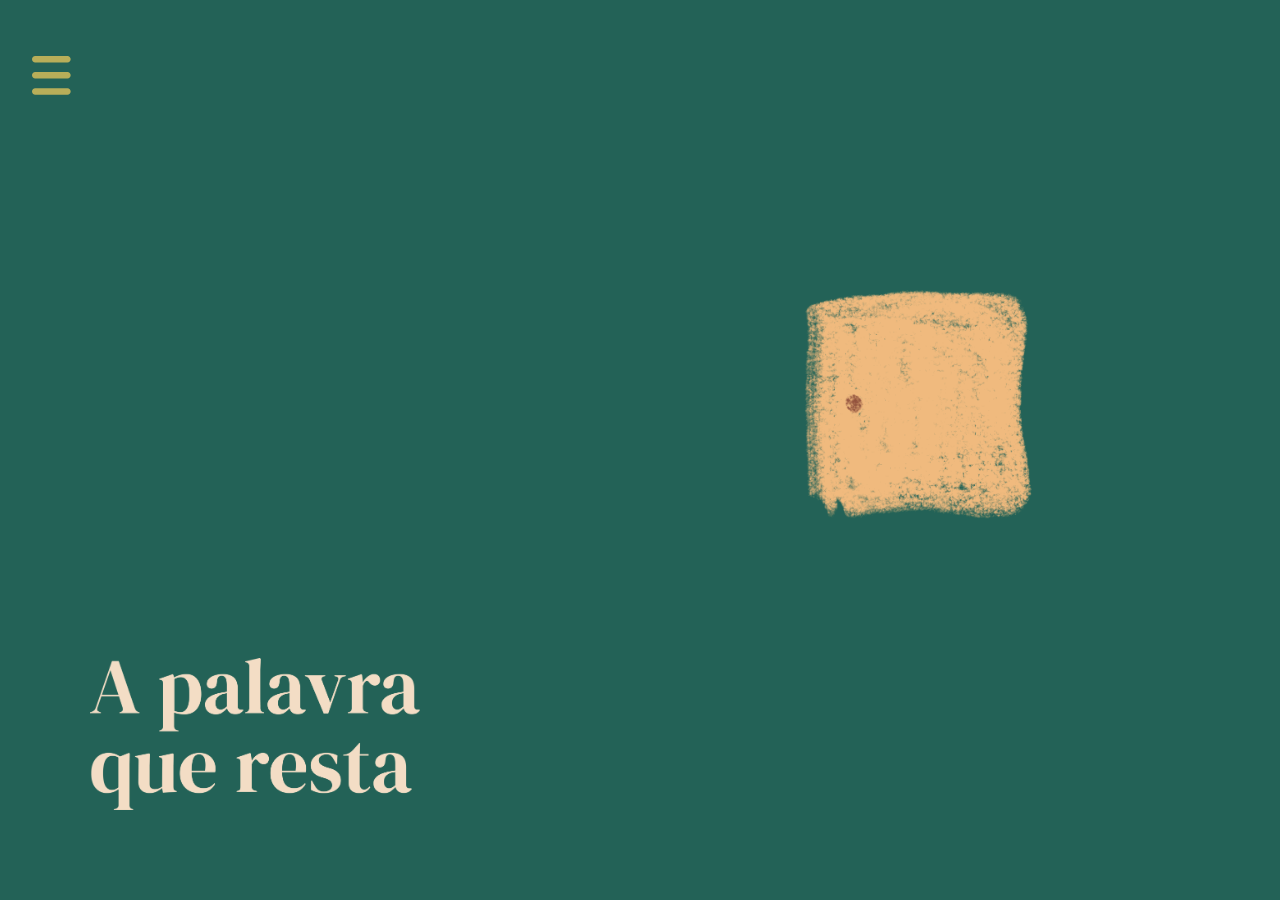
<file: site/web-data-viz/public/index.html>
<!DOCTYPE html>
<html lang="pt-br">

<head>
    <meta charset="UTF-8">
    <meta name="viewport" content="width=device-width, initial-scale=1.0">
    <title>a palavra que resta</title>

    <link rel="icon" href="assets/icons/p.svg" type="image/x-icon">

    <link rel="preconnect" href="https://fonts.googleapis.com">
    <link rel="preconnect" href="https://fonts.gstatic.com" crossorigin>
    <link href="https://fonts.googleapis.com/css2?family=DM+Serif+Display:ital@0;1&display=swap" rel="stylesheet">
    <link rel="preconnect" href="https://fonts.googleapis.com">
    <link rel="preconnect" href="https://fonts.gstatic.com" crossorigin>
    <link href="https://fonts.googleapis.com/css2?family=Quicksand:wght@300..700&display=swap" rel="stylesheet">

    <link rel="stylesheet" href="css/reset.css">
    <link rel="stylesheet" href="css/styles.css">
</head>

<body>
    <div class="navbar">
        <div class="container-navbar">
            <hr class="line">
            <div class="option">
                <a href="login1.html">login</a>
            </div>
            <hr class="line">
            <div class="option">
                <a href="cadastro.html">cadastre-se</a>
            </div>
            <hr class="line">
            <div class="option">
                <a href="sobre.html">sobre</a>
            </div>
            <hr class="line">
        </div>
    </div>
    <header class="header">
        <a class="icone" onclick="abrirnavbar()">
            <img class="navbar-icon" src="assets/icons/select.svg" alt="navbar-login" style="color: #B8AE59;">
        </a>
    </header>
    <main class="container">
        <div class="banner">
            <img src="assets/a pala.png" alt="logo-palavraQueResta">
        </div>
    </main>
</body>
<script>
    function abrirnavbar() {
        const navbar = document.querySelector(".navbar");
        const button = document.querySelector(".navbar-icon");
        
        if (navbar.style.display === "block") {
            navbar.style.display = "none";
            button.src = "assets/icons/select.svg";
        } else {
            navbar.style.display = "block";
            button.src = "assets/icons/select-darkgreen.svg";
        }
    }
</script>

</html>
</file>
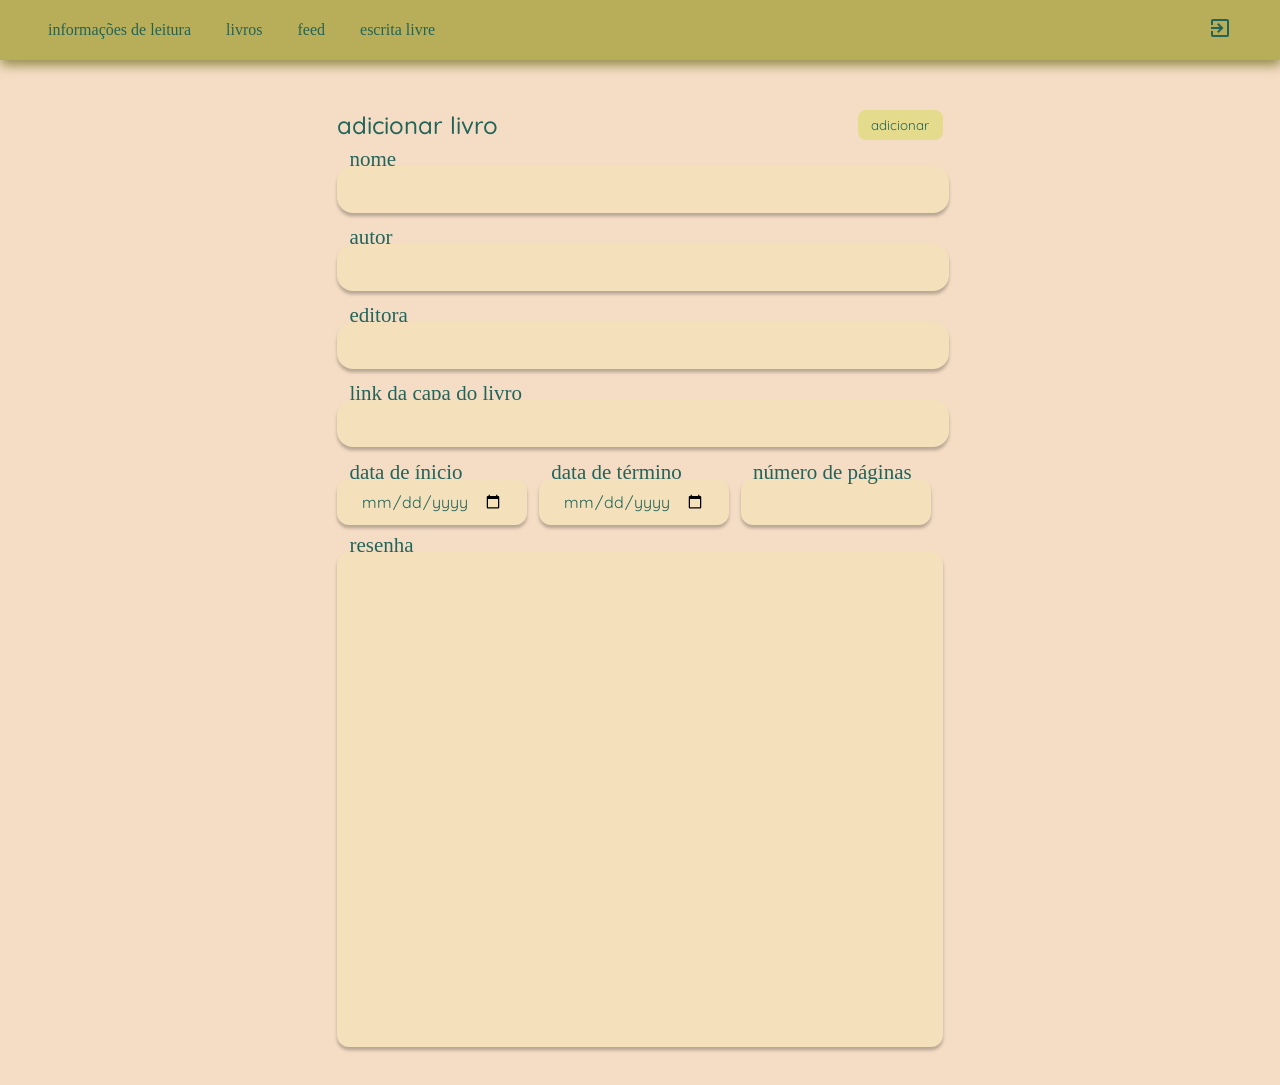
<file: site/web-data-viz/public/addlivro.html>
<!DOCTYPE html>
<html lang="en">

<head>
    <meta charset="UTF-8">
    <meta name="viewport" content="width=device-width, initial-scale=1.0">
    <title>a palavra que resta</title>

    <link rel="icon" href="assets/icons/p.svg" type="image/x-icon">

    <link rel="stylesheet" href="css/reset.css">
    <link rel="stylesheet" href="css/header.css">
    <link rel="stylesheet" href="css/addlivro.css">
    <link rel="preconnect" href="https://fonts.gstatic.com" crossorigin>
    <link href="https://fonts.googleapis.com/css2?family=Quicksand:wght@300..700&display=swap" rel="stylesheet">
</head>

<body>
    <header>
        <ul class="lista-header">
            <li>
                <div class="list-content">
                    <a href="dashboard.html">informações de leitura</a>
                </div>
            </li>
            <li>
                <div class="list-content">
                    <a href="livros.html">livros</a>
                </div>
            <li>
                <div class="list-content">
                    <a href="feed.html">feed</a>
                </div>
            </li>
            <li>
                <div class="list-content">
                    <a href="game.html">escrita livre</a>
                </div>
            </li>
        </ul>
        <div class="name-nav">
            <a href="index.html">
                <img src="assets/icons/sair.svg" alt="botão sair">
            </a>
            </nav>
    </header>
    <main>
        <div></div>
        <section class="cadastro-card">
            <div class="linha-adicionar">
                <h1>adicionar livro</h1>
                <div class="forma-botao-deletar">
                    <button onclick="adicionarLivro()">adicionar</button>
                </div>
            </div>
            </div>
            <div class="forma-input">
                <div class="span-input">
                    <span>nome</span>
                    <input class="input-padrao" id="ipt_nome_livro">
                </div>
                <div class="span-input">
                    <span>autor</span>
                    <input class="input-padrao" id="ipt_autor">
                </div>
                <div class="span-input">
                    <span>editora</span>
                    <input class="input-padrao" id="ipt_editora">
                </div>
                <div class="span-input">
                    <span>link da capa do livro</span>
                    <input class="input-padrao" id="ipt_capa">
                </div>
                <div class="linha-3-inputs">
                    <div class="input-menor">
                        <span>data de ínicio</span>
                        <input class="input-menor-forma" id="ipt_dt_inicio" type="date">
                    </div>
                    <div class="input-menor">
                        <span>data de término</span>
                        <input class="input-menor-forma" id="ipt_dt_termino" type="date">
                    </div>
                    <div class="input-menor">
                        <span>número de páginas</span>
                        <input class="input-menor-forma" id="ipt_paginas" type="number">
                    </div>
                </div>
                <div class="span-input">
                    <span>resenha</span>
                    <textarea id="ipt_resenha"></textarea>
                </div>
            </div>
        </section>
    </main>
</body>
<script>
    function adicionarLivro() {
        var nomeLivroVar = ipt_nome_livro.value;
        var autorVar = ipt_autor.value;
        var editoraVar = ipt_editora.value;
        var imagemVar = ipt_capa.value;
        var dtInicioVar = ipt_dt_inicio.value;
        var dtTerminoVar = ipt_dt_termino.value;
        var numPaginasVar = Number(ipt_paginas.value);
        var fkUsuarioVar = sessionStorage.ID_USUARIO;
        var resenhaVar = ipt_resenha.value;
        
        if (
            nomeLivroVar == "" ||
            autorVar == "" ||
            editoraVar == "" ||
            imagemVar == "" ||
            dtInicioVar == "" ||
            numPaginasVar == "" ||
            dtTerminoVar == ""
        ) {
            alert("Favor preencher os campos de identificação de nome, autor, editora, e número de páginas")
            return false;
        }

        if (dtTerminoVar == "") {
            dtTerminoVar = dtInicioVar.setDate(dtInicioVar.getDate() + 30);
        }

        // Enviando o valor da nova input
        fetch("/usuarios/addlivro", {
            method: "POST",
            headers: {
                "Content-Type": "application/json",
            },
            body: JSON.stringify({
                // crie um atributo que recebe o valor recuperado aqui
                // Agora vá para o arquivo routes/usuario.js
                // passar as variveis dentro do json
                nomeLivro_server: nomeLivroVar,
                autor_server: autorVar,
                nPaginas_server: numPaginasVar,
                editora_server: editoraVar,
                capa_server: imagemVar,
                resenha_server: resenhaVar,
                dtInicio_server: dtInicioVar,
                dtTermino_server: dtTerminoVar,
                idUserServer: fkUsuarioVar
            }),
        })
            .then(function (resposta) {
                console.log("resposta: ", resposta);

                if (resposta.ok) {
                    alert("Cadastro realizado com sucesso! Redirecionando para seus livros...")
                    setTimeout(() => {
                        window.location = "livros.html";
                    }, "0");
                } else {
                    throw "Houve um erro ao tentar realizar o cadastro do livro!";
                }
            })
            .catch(function (resposta) {
                console.log(`#ERRO: ${resposta}`);
            });

        return false;
    }
</script>

</html>
</file>
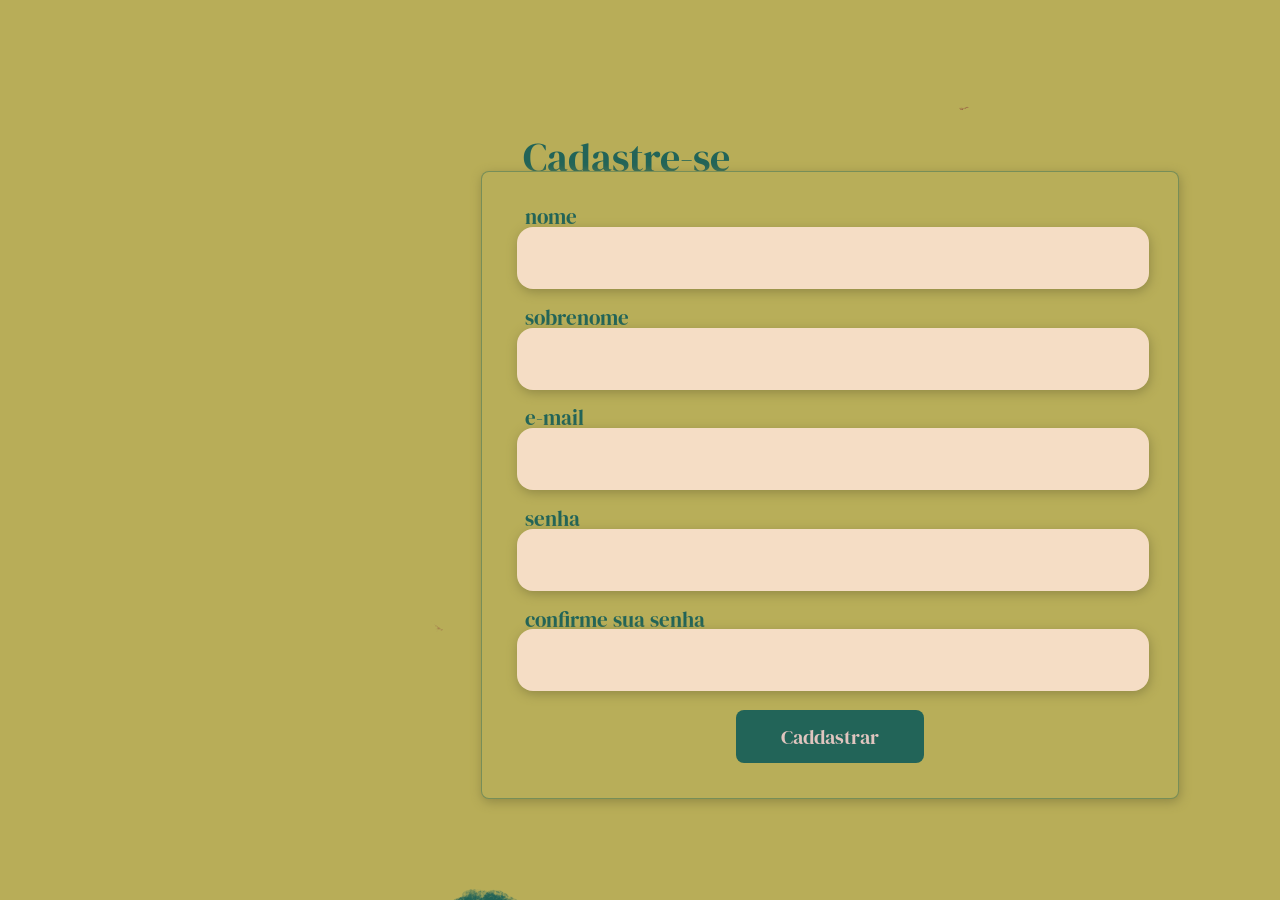
<file: site/web-data-viz/public/cadastro.html>
<!DOCTYPE html>
<html lang="en">

<head>
    <meta charset="UTF-8">
    <meta name="viewport" content="width=device-width, initial-scale=1.0">
    <title>A palavra que resta</title>
    <link rel="icon" href="assets/icons/p.svg" type="image/x-icon">
    <link rel="stylesheet" href="css/reset.css">
    <link rel="stylesheet" href="css/stylesCadastro.css">
    <link rel="preconnect" href="https://fonts.googleapis.com">
    <link rel="preconnect" href="https://fonts.gstatic.com" crossorigin>
    <link href="https://fonts.googleapis.com/css2?family=DM+Serif+Display:ital@0;1&display=swap" rel="stylesheet">
</head>

<body>
    <main class="container">
        <section class="cadastro-card">
            <h1>Cadastre-se</h1>
            <div class="forma-input">
                <div class="span-input">
                    <span>nome</span>
                    <input class="input-padrao" type="text" id="ipt_nome">
                </div>
                <div class="span-input">
                    <span>sobrenome</span>
                    <input class="input-padrao" type="text" id="ipt_sobrenome">
                </div>
                <div class="span-input">
                    <span>e-mail</span>
                    <input class="input-padrao" type="email" id="ipt_email">
                </div>
                <div class="span-input">
                    <span>senha</span>
                    <input class="input-padrao" type="password" id="ipt_senha">
                </div>
                <div class="span-input">
                    <span>confirme sua senha</span>
                    <input class="input-padrao" type="password" id="ipt_Confsenha">
                </div>
                <div class="btn-container">
                    <button onclick="cadastrar()">Caddastrar</button>
                </div>
            </div>
        </section>
    </main>
</body>

</html>

<script>
    function cadastrar() {
        // aguardar();

        //Recupere o valor da nova input pelo nome do id
        // Agora vá para o método fetch logo abaixo
        var nomeVar = ipt_nome.value;
        var sobrenomeVar = ipt_sobrenome.value;
        var emailVar = ipt_email.value;
        var senhaVar = ipt_senha.value;
        var confirmacaoSenhaVar = ipt_Confsenha.value;

        if (
            nomeVar == "" ||
            emailVar == "" ||
            senhaVar == "" ||
            confirmacaoSenhaVar == "" ||
            sobrenomeVar == ""
        ) {
            alert("Favor preencher todos os campos")
            return false;
        } else if (confirmacaoSenhaVar != senhaVar) {
            alert("As senhas não conferem")
            return false;
        }

        // Enviando o valor da nova input
        fetch("/usuarios/cadastrar", {
            method: "POST",
            headers: {
                "Content-Type": "application/json",
            },
            body: JSON.stringify({
                // crie um atributo que recebe o valor recuperado aqui
                // Agora vá para o arquivo routes/usuario.js
                nomeServer: nomeVar,
                sobrenomeServer: sobrenomeVar,
                emailServer: emailVar,
                senhaServer: senhaVar
            }),
        })
            .then(function (resposta) {
                console.log("resposta: ", resposta);

                if (resposta.ok) {
                    alert("Cadastro realizado com sucesso! Redirecionando para tela de Login...")
                    setTimeout(() => {
                        window.location = "login1.html";
                    }, "0");
                } else {
                    throw "Houve um erro ao tentar realizar o cadastro!";
                }
            })
            .catch(function (resposta) {
                console.log(`#ERRO: ${resposta}`);
            });

        return false;
    }
</script>
</file>
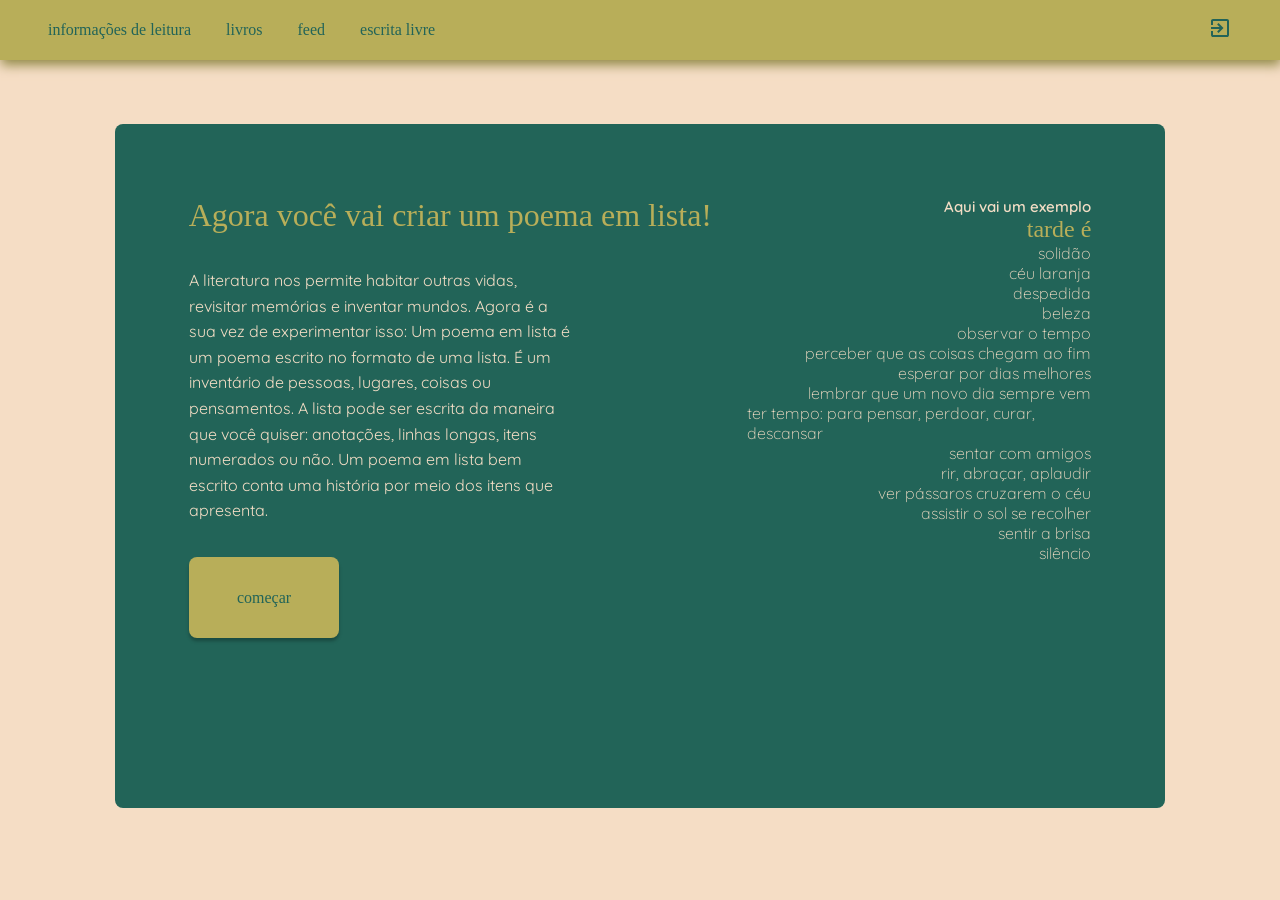
<file: site/web-data-viz/public/game.html>
<!DOCTYPE html>
<html lang="en">

<head>
    <meta charset="UTF-8">
    <meta name="viewport" content="width=device-width, initial-scale=1.0">
    <title>a palavra que resta</title>

    <link rel="icon" href="assets/icons/p.svg" type="image/x-icon">

    <link rel="stylesheet" href="css/reset.css">
    <link rel="stylesheet" href="css/header.css">
    <link rel="stylesheet" href="css/game.css">

    <link href="https://fonts.googleapis.com/css2?family=Quicksand:wght@300..700&display=swap" rel="stylesheet">
</head>

<body>
    <header>
        <ul class="lista-header">
            <li>
                <div class="list-content">
                    <a href="dashboard.html">informações de leitura</a>
                </div>
            </li>
            <li>
                <div class="list-content">
                    <a href="livros.html">livros</a>
                </div>
            <li>
                <div class="list-content">
                    <a href="feed.html">feed</a>
                </div>
            </li>
            <li>
                <div class="list-content">
                    <a href="game.html">escrita livre</a>
                </div>
            </li>
        </ul>
        <div class="name-nav">
            <a href="index.html">
                <img src="assets/icons/sair.svg" alt="botão sair">
            </a>
            </nav>
    </header>
    <main>
        <div class="borda-container">
            <div class="container">
                <div class="apresentacao" id="tela1">
                    <div class="coluna1">
                        <div class="forma-titulo">
                            <h1>Agora você vai criar um poema em lista!</h1>
                        </div>
                        <div class="forma-texto">
                            <p>A literatura nos permite habitar outras vidas, revisitar memórias e inventar mundos.
                                Agora é a sua vez de experimentar isso: Um poema em lista é um poema escrito no formato
                                de uma lista. É um
                                inventário de pessoas, lugares, coisas ou pensamentos. A lista pode ser escrita da
                                maneira que
                                você quiser: anotações, linhas longas, itens numerados ou não. Um poema em lista bem
                                escrito conta uma história por meio dos itens que apresenta.</p>
                        </div>
                        <div class="forma-botao">
                            <button onclick="comecar()">começar</button>
                        </div>
                    </div>
                    <div class="coluna2">
                        <div class="titulo-poema">
                            <h3>Aqui vai um exemplo</h3>
                            <h2>tarde é</h2>
                        </div>
                        <div class="forma-poema">
                            <p>solidão</p>
                            <p>céu laranja</p>
                            <p>despedida</p>
                            <p>beleza</p>
                            <p>observar o tempo</p>
                            <p>perceber que as coisas chegam ao fim </p>
                            <p>esperar por dias melhores </p>
                            <p>lembrar que um novo dia sempre vem </p>
                            <p>ter tempo: para pensar, perdoar, curar, descansar</p>
                            <p>sentar com amigos</p>
                            <p>rir, abraçar, aplaudir</p>
                            <p>ver pássaros cruzarem o céu</p>
                            <p>assistir o sol se recolher</p>
                            <p>sentir a brisa</p>
                            <p>silêncio</p>
                        </div>
                    </div>
                </div>
                <div class="instrucoes" style="display: none;" id="tela2">
                    <div class="quadrado1">
                        <div class="caixa-instrucao">
                            <div class="forma-num">
                                <h1>1</h1>
                            </div>
                            <p>Depois de enviar sua resenha, o sistema vai mergulhar nas palavras que você escreveu e
                                puxar de lá uma palavra aleatória — pode ser uma personagem, um sentimento, um objeto,
                                uma cor, uma ideia, qualquer fragmento que tenha escapado da sua escrita.</p>
                        </div>
                        <div class="caixa-instrucao">
                            <div class="forma-num">
                                <h1>2</h1>
                            </div>
                            <p>
                                Assim que o jogo começar, você terá 1 minuto para escrever livremente tudo que essa
                                palavra
                                é para você. Não pense demais. Não edite. Não busque perfeição.</p>
                        </div>
                        <div class="linha3">
                            <select class="select" id="select" onchange="selecionouLivro(this)">
                            </select>
                            <div class="forma-botao">
                                <button onclick="sortear()">sortear palavra</button>
                            </div>
                        </div>
                    </div>
                    <div class="quadrado2">
                        <div class="caixa-instrucao">
                            <div class="forma-num">
                                <h1>3</h1>
                            </div>
                            <p>Passado um minuto… surpresa! A mesma palavra volta, só que agora você vai fazer o
                                contrário: explicar o que ela definitivamente NÃO é.</p>
                        </div>
                        <div class="caixa-instrucao">
                            <div class="forma-num">
                                <h1>4</h1>
                            </div>
                            <p>Esse contraste — o que é / o que não é — te ajuda a perceber nuances, metáforas,
                                perspectivas e até sentimentos escondidos na sua própria escrita. E, no fim, você
                                transforma uma palavra comum em um pequeno universo pessoal.</p>
                        </div>
                    </div>
                </div>
                <div class="jogo" style="display: none;" id="tela3">
                    <div class="descricao">
                        <h3>A palavra aleatória é</h3>
                        <div class="forma-palavra">
                            <p id="palavraAleatoria"></p>
                        </div>
                    </div>
                    <div class="forma-input">
                        <div class="coluna1-input">
                            <div class="ps">
                                <p id="palavraAleatoria2"></p>
                                <p> é</p>
                            </div>
                            <textarea name="o-que-e" id="eh"></textarea>
                        </div>
                        <div class="coluna1-input" style="display: none;" id="coluna2">
                            <div class="ps">
                                <p id="palavraAleatoria3"></p>
                                <p> não é</p>
                            </div>
                            <textarea name="nao-e" id="naoEh"></textarea>
                        </div>
                    </div>
                </div>
                <div class="resultado" style="display: none;" id="tela4">
                    <div class="forma-resultado">
                        <h1>Nesses 2 minutos você...</h1>
                        <div class="resultados">
                            <div class="forma-resultado-coluna">
                                <h1>Tempo Criativo</h1>
                                <div class="forma-palavra-resultado">
                                    <h6 id="palavrasMinuto"></h6>
                                </div>
                                <p>Este indicador mostra quantas palavras você conseguiu produzir durante os dois
                                    minutos do
                                    desafio.
                                    Quanto mais você soltou o fluxo de consciência, maior será seu Tempo Criativo</p>
                            </div>
                            <div class="forma-resultado-coluna">
                                <h1>Medidor de Contraste</h1>
                                <div class="forma-palavra-resultado">
                                    <h6 id="palavrasContraste"></h6>
                                </div>
                                <p>Aqui analisamos o quanto você explorou diferentes direções para a palavra escolhida.
                                    Comparamos o que você escreveu no campo “O que a palavra É” com o campo “O que a
                                    palavra
                                    NÃO É”</p>
                            </div>
                            <div class="forma-resultado-coluna">
                                <h1>Nível de Expansão da Palavra</h1>
                                <div class="forma-palavra-resultado">
                                    <h6 id="ideiasGeradas"></h6>
                                </div>
                                <p>Este indicador mostra o quanto sua criatividade se ramificou a partir da palavra
                                    principal.
                                    A ideia é medir quantos novos sentidos, imagens ou ideias você adicionou ao conceito
                                    original</p>
                            </div>
                        </div>
                    </div>
                </div>
            </div>
        </div>

    </main>
</body>
<script>
    let livrosUsuario = [];
    let livroSelecionado = null;

    function mostrarTela(idTela) {
        const telas = ["tela1", "tela2", "tela3", "tela4"];

        telas.forEach(tela => {
            document.getElementById(tela).style.display = "none";
        });

        document.getElementById(idTela).style.display = "flex";
    }

    function comecar() {
        mostrarTela("tela2"); 
        var idUser = sessionStorage.ID_USUARIO;

        fetch("usuarios/buscarLivrosUsuario", {
            method: "POST",
            headers: { "Content-Type": "application/json" },
            body: JSON.stringify({ idUserServer: idUser })
        })
            .then(async resposta => {
                console.log("ESTOU NO THEN DO comecar()!");

                const livros = await resposta.json();
                console.log("LIVROS DO USUÁRIO:", livros);

                preencherSelectLivros(livros);
            })
            .catch(err => console.error("Erro geral:", err));
    }

    function preencherSelectLivros(lista) {
        livrosUsuario = lista;

        const select = document.getElementById("select");
        select.innerHTML = `<option value="#">Selecione um livro</option>`;

        for (let i = 0; i < lista.length; i++) {
            const livro = lista[i];
            select.innerHTML += `
        <option value="${livro.id}">${livro.nome}</option>
        `;
        }
    }

    function selecionouLivro(select) {
        const idEscolhido = Number(select.value);

        for (let i = 0; i < livrosUsuario.length; i++) {
            if (livrosUsuario[i].id === idEscolhido) {
                livroSelecionado = livrosUsuario[i];
                break;
            }
        }

        console.log("LIVRO SELECIONADO:", livroSelecionado);
    }

    function sortear() {
        mostrarTela("tela3");
        var vetorResenha = vetorizarTexto(livroSelecionado.resenha);
        let preposicoes = [
            "a", "ante", "após", "até", "com", "contra", "de", "do", "da", "desde",
            "em", "entre", "para", "per", "perante", "por", "sem", "sob",
            "sobre", "trás"
        ];

        let palavraSorteada = "";

        while (true) {
            let indice = Math.floor(Math.random() * vetorResenha.length);
            let palavra = vetorResenha[indice].toLowerCase();

            let ehPreposicao = false;

            for (let i = 0; i < preposicoes.length; i++) {
                if (palavra === preposicoes[i]) {
                    ehPreposicao = true;
                    break;
                }
            }

            if (!ehPreposicao) {
                palavraSorteada = vetorResenha[indice];
                break;
            }
        }

        palavraAleatoria.innerHTML = palavraSorteada;
        palavraAleatoria2.innerHTML = palavraSorteada;
        palavraAleatoria3.innerHTML = palavraSorteada;

        setTimeout(() => {
            document.getElementById("coluna2").style.display = "flex";

            setTimeout(() => {
                calcularResultados();
            }, 6000);

        }, 6000);
    }

    function vetorizarTexto(resenha) {
        let palavras = [];
        let palavraAtual = "";

        for (let i = 0; i < resenha.length; i++) {
            let caractere = resenha[i];

            if (caractere !== " " && caractere !== "\n" && caractere !== "\r") {
                palavraAtual += caractere;
            } else {
                if (palavraAtual.length > 0) {
                    palavras.push(palavraAtual);
                    palavraAtual = "";
                }
            }
        }

        if (palavraAtual.length > 0) {
            palavras.push(palavraAtual);
        }

        return palavras;
    }

    function calcularResultados() {
        mostrarTela("tela4");
        var textoEh = eh.value;
        var textoNaoEh = naoEh.value;

        var vetorEh = vetorizarTexto(textoEh);
        var vetorNaoEh = vetorizarTexto(textoNaoEh);

        var tempoCriativo = (vetorEh.length + vetorNaoEh.length) / 2;
        var expansao = vetorEh.length + vetorNaoEh.length;
        var contraste = 0;
        if (vetorEh.length > vetorNaoEh.length) {
            contraste = vetorEh.length - vetorNaoEh.length;
        } else {
            contraste = vetorNaoEh.length - vetorEh.length;
        }

        palavrasMinuto.innerHTML = tempoCriativo.toFixed(0) + " palavras por minuto";
        palavrasContraste.innerHTML = contraste + " palavras contraste";
        ideiasGeradas.innerHTML = expansao + " ideias geradas";
    }

</script>

</html>
</file>
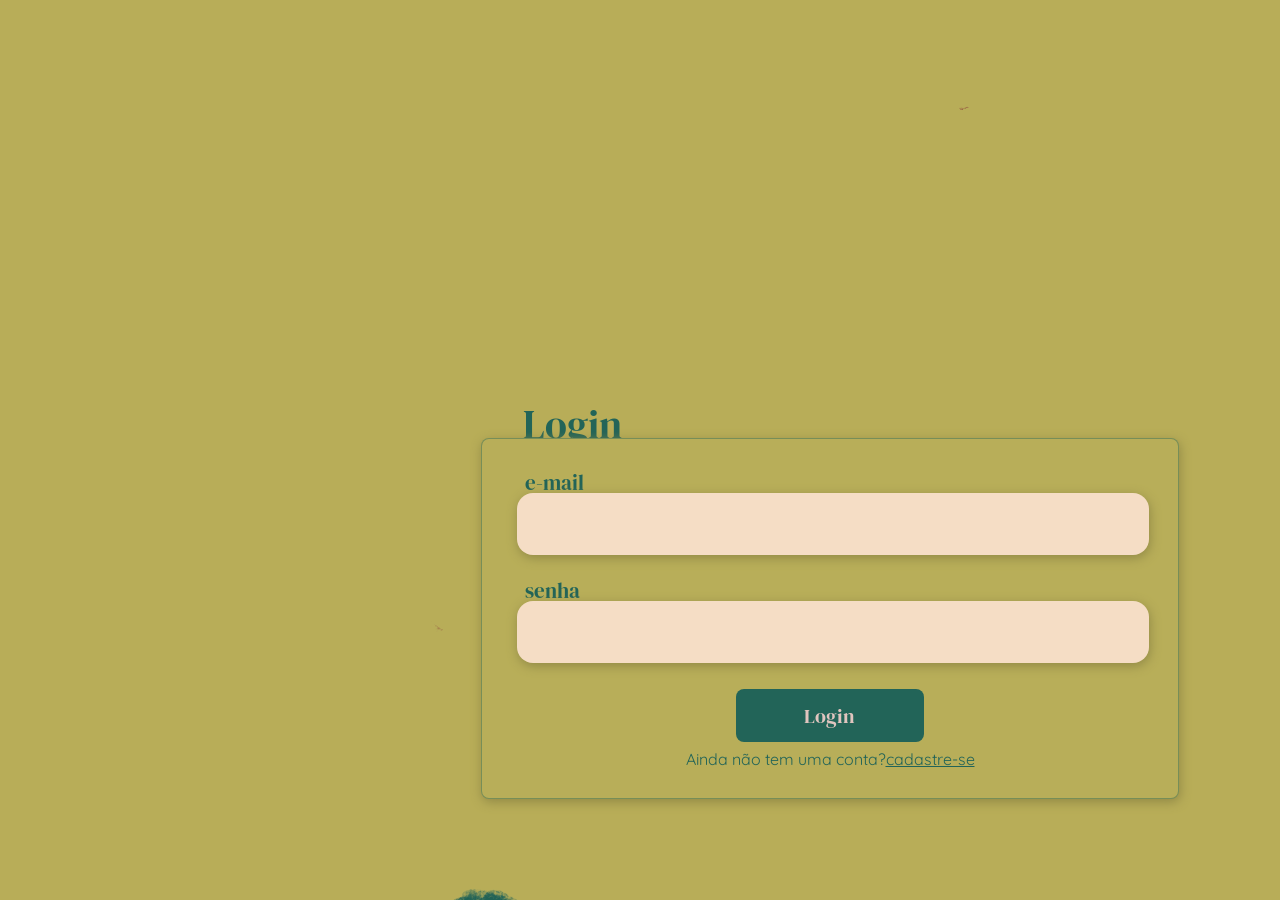
<file: site/web-data-viz/public/login1.html>
<!DOCTYPE html>
<html lang="en">

<head>
    <meta charset="UTF-8">
    <meta name="viewport" content="width=device-width, initial-scale=1.0">
    <title>a palavra que resta</title>
    <link rel="stylesheet" href="css/reset.css">
    <link rel="stylesheet" href="css/stylesLogin.css">

    <link rel="icon" href="assets/icons/p.svg" type="image/x-icon">

    <link rel="preconnect" href="https://fonts.googleapis.com">
    <link rel="preconnect" href="https://fonts.gstatic.com" crossorigin>
    <link href="https://fonts.googleapis.com/css2?family=DM+Serif+Display:ital@0;1&display=swap" rel="stylesheet">
    <link rel="preconnect" href="https://fonts.googleapis.com">
    <link rel="preconnect" href="https://fonts.gstatic.com" crossorigin>
    <link href="https://fonts.googleapis.com/css2?family=Quicksand:wght@300..700&display=swap" rel="stylesheet">
</head>

<body>
    <main class="container">
        <section class="cadastro-card">
            <h1>Login</h1>
            <div class="forma-input">
                <div class="span-input">
                    <span>e-mail</span>
                    <input class="input-padrao" type="email" id="ipt_email">
                </div>
                <div class="span-input">
                    <span>senha</span>
                    <input class="input-padrao" type="password" id="ipt_senha">
                </div>
                <div class="btn-container">
                    <button onclick="login()">Login</button>
                </div>
                <div class="link-cadastro">
                    <span>Ainda não tem uma conta?</span>
                    <a href="cadastro.html">cadastre-se</a>
                </div>
            </div>
        </section>
    </main>
</body>
<script>
    function login() {
        var emailVar = ipt_email.value;
        var senhaVar = ipt_senha.value;

        if (emailVar == "" || senhaVar == "") {
            if (emailVar == "")
                alert("preencha o campo de email");
            if (senhaVar == "")
                alert("preencha o campo de senha");
            return false;
        }

        console.log("FORM LOGIN: ", emailVar);
        console.log("FORM SENHA: ", senhaVar);

        fetch("/usuarios/autenticar", {
            method: "POST",
            headers: {
                "Content-Type": "application/json"
            },
            body: JSON.stringify({
                emailServer: emailVar,
                senhaServer: senhaVar
            })
        }).then(function (resposta) {
            console.log("ESTOU NO THEN DO entrar()!")

            if (resposta.ok) {
                console.log(resposta);

                resposta.json().then(json => {
                    console.log(json);
                    console.log(JSON.stringify(json.email));
                    sessionStorage.EMAIL_US = json[0].email;
                    sessionStorage.NOME_USUARIO = json[0].nome;
                    sessionStorage.ID_USUARIO = json[0].id;
                    setTimeout(function () {
                        window.location = "feed.html";
                    }, 0); 

                });

            } else {
                console.log("Houve um erro ao tentar realizar o login!");
                alert("Não foi possível realizar o login")
                resposta.text().then(texto => {
                    console.error(texto);
                });
            }

        }).catch(function (erro) {
            alert("Não foi possível realizar o login")
            console.log(erro);
        })
        return false;
    }
</script>

</html>
</file>
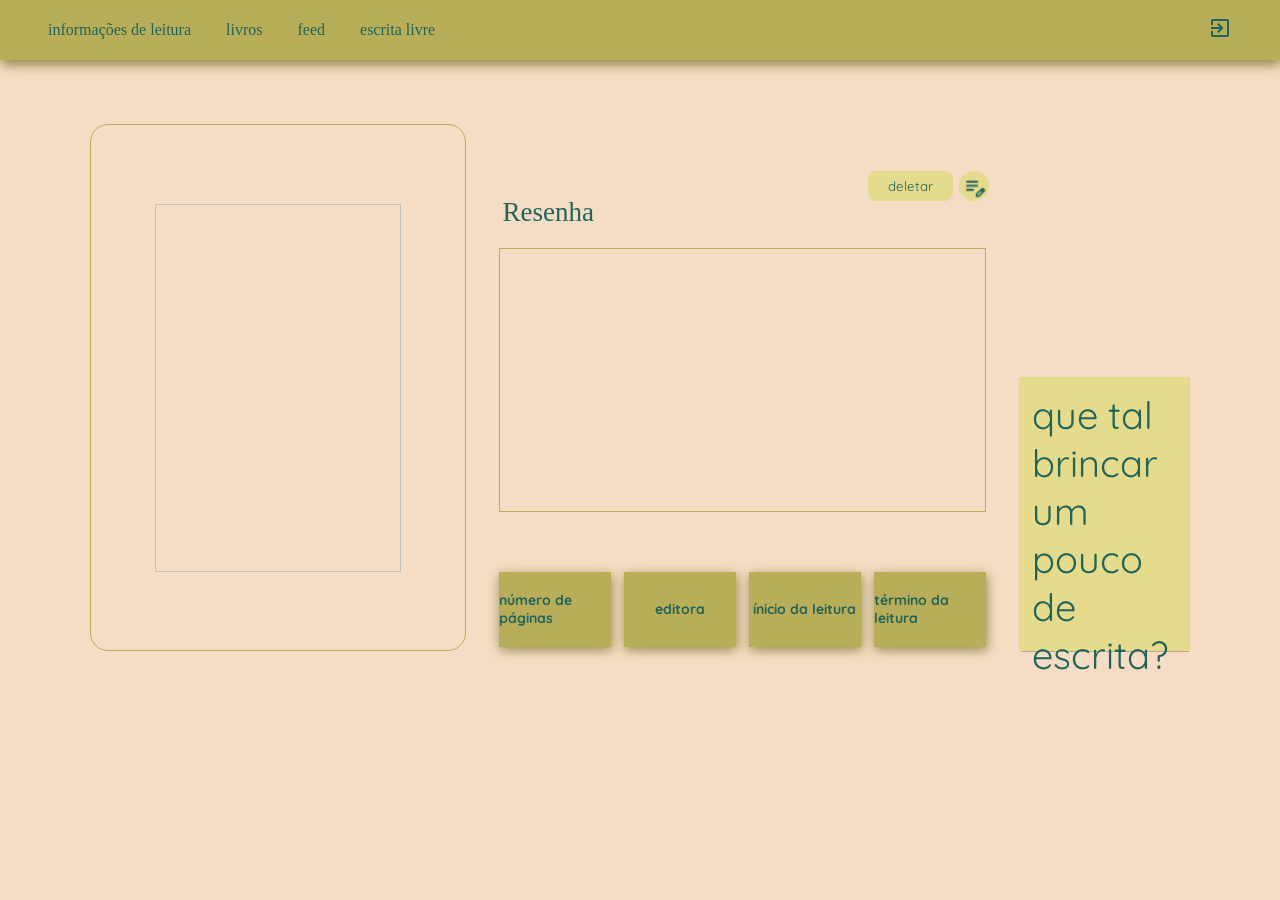
<file: site/web-data-viz/public/paglivro.html>
<!DOCTYPE html>
<html lang="en">

<head>
    <meta charset="UTF-8">
    <meta name="viewport" content="width=device-width, initial-scale=1.0">
    <title>a palavra que resta</title>

    <link rel="icon" href="assets/icons/p.svg" type="image/x-icon">

    <link rel="stylesheet" href="css/reset.css">
    <link rel="stylesheet" href="css/header.css">
    <link rel="stylesheet" href="css/pglivro.css">

    <link href="https://fonts.googleapis.com/css2?family=Quicksand:wght@300..700&display=swap" rel="stylesheet">


</head>

<body>
    <header>
        <ul class="lista-header">
            <li>
                <div class="list-content">
                    <a href="dashboard.html">informações de leitura</a>
                </div>
            </li>
            <li>
                <div class="list-content">
                    <a href="livros.html">livros</a>
                </div>
            <li>
                <div class="list-content">
                    <a href="feed.html">feed</a>
                </div>
            </li>
            <li>
                <div class="list-content">
                    <a href="game.html">escrita livre</a>
                </div>
            </li>
        </ul>
        <div class="name-nav">
            <a href="index.html">
                <img src="assets/icons/sair.svg" alt="botão sair">
            </a>
            </nav>
    </header>
    <main class="main-container">
        <div class="capa-livro">
            <div class="forma-livro">
                <div class="capa-livro">
                    <img id="img">
                </div>
            </div>
        </div>
        <div class="informacoes-livro">
            <div class="identificacao">
                <div class="nome-livro">
                    <h3 id="nomeLivro"></h3>
                    <h4 id="nomeAutor"></h4>
                </div>
            </div>
            <div class="resenha-editar">
                <h3>Resenha</h3>
                <div class="botoes-editar">
                    <div class="forma-botao-deletar">
                        <button onclick="deletar()">deletar</button>
                    </div>
                    <a href="addlivro.html">
                        <img src="assets/icons/editar.png" alt="">
                    </a>
                </div>
            </div>
            <div class="resenha">
                <div class="margem-resenha">
                    <p id="resenha"></p>
                </div>
            </div>
            <div class="indicacoes-livro">
                <div class="forma-informacoes">
                    <h6>número de páginas</h6>
                    <p id="numpaginas"></p>
                </div>
                <div class="forma-informacoes">
                    <h6>editora</h6>
                    <p id="editora"></p>
                </div>
                <div class="forma-informacoes">
                    <h6>ínicio da leitura</h6>
                    <p id="dtinicio"></p>
                </div>
                <div class="forma-informacoes">
                    <h6>término da leitura</h6>
                    <p id="dttermino"></p>
                </div>
            </div>
        </div>
        <div class="convite">
            <div class="forma-convite">
                <a href="game.html">
                    <p>que tal <br>brincar um<br>pouco de<br>escrita?</p>
                </a>
            </div>
        </div>
    </main>
</body>

<script>
    const livro = JSON.parse(sessionStorage.LIVRO_SELECIONADO);
    nomeLivro.innerHTML = livro.nome;
    nomeAutor.innerHTML = livro.autor;
    img.src = livro.imagem;
    resenha.innerHTML = livro.resenha;
    numpaginas.innerHTML = livro.numpaginas;
    editora.innerHTML = livro.editora;
    dtinicio.innerHTML = new Date(livro.dtinicio).toLocaleDateString('pt-BR');
    dttermino.innerHTML = new Date(livro.dttermino).toLocaleDateString('pt-BR');


    function deletar() {
        const confirmar = confirm("Tem certeza que deseja excluir este livro?");

        if (!confirmar) {
            return; 
        }

        var idLivro = livro.id;

        fetch("usuarios/apagarLivro", {
            method: "POST",
            headers: { "Content-Type": "application/json" },
            body: JSON.stringify({ idLivroServer: idLivro })
        })
            .then(async resposta => {
                console.log("ESTOU NO THEN DO apagarLivvro()!");
                console.log("resposta:", resposta);

                if (resposta.ok) {
                    alert("Livro excluído com sucesso!")
                    sessionStorage.LIVRO_SELECIONADO = undefined;
                    window.location = "livros.html";
                }
            })
            .catch(err => console.error("Erro geral:", err));
    }

</script>

</html>
</file>
<file: site/web-data-viz/public/css/styles.css>
* {
    box-sizing: border-box;
}

body {
    background-image: url(../assets/movie/Fundo_Index.gif);
    background-size: 100% 100%;
    background-size: cover;
    background-position: center;
    background-repeat: no-repeat;

    flex-direction: column;
    display: flex;
    width: 100%;
    height: 100vh;
    margin: 0;

    font-family: "Quicksand", sans-serif;
}

.header {
    display: flex;
    justify-content: space-between;
    align-items: center;
    padding: 2rem;
    width: 100%;
    height: 20%;
}

.container {
    display: flex;
    flex-direction: column;
    width: 100%;
    height: 100vh;
    justify-content: flex-end;
    padding: 7%
}

.navbar-icon {
    position: relative;
    z-index: 999;
    transition: transform 0.2s ease;
    cursor: pointer;
}

.navbar-icon:hover {
    transform: scale(1.2);
}

.banner {
    display: flex;
    height: 50%;
    align-items: flex-end;
    width: 50%;
}

.banner img {
    width: 60%;
    height: auto;
}

.navbar {
    position: fixed;
    top: 0;
    right: 0;
    width: 100%;
    height: 100vh;
    background-color: #B8AE59;
    z-index: 900;
    display: none;
}

.container-navbar {
    justify-content: center;
    align-items: center;
    height: 100%;
    width: 100%;
    display: flex;
    flex-direction: column;
    padding: 12%;
}

.option {
    display: flex;
    padding: 3%;
    font-size: 26px;
    color: #226458;
    transition: transform 0.2s ease;
    cursor: pointer;
}

.option:hover {
    transform: scale(1.2);
}

.option a {
    text-decoration: none;
    color: #226458;
}

.line {
    width: 81%;
    border: 1px solid #226458;
}
</file>
<file: site/web-data-viz/public/css/header.css>
body {
    background-color: #F5DDC5;
    display: flex;
    flex-direction: column;
    font-family: "DM Serif Display", serif;
    color: #226458;
}

header {
    flex-direction: row;
    display: flex;
    justify-content: space-between;
    align-items: center;
    padding: 1rem 3rem;
    width: 100%;
    height: 20%;

    background-color: #B8AE59;
    box-shadow: 1px 5px 11px #918946;
}

.lista-header {
    display: flex;
    flex-direction: row;
    list-style: none;
    color: #226458;
    gap: 35px;
}

.lista-header a {
    text-decoration: none;
    color: #226458;
}
</file>
<file: site/web-data-viz/public/css/addlivro.css>
main {
    display: flex;
    flex-direction: row;
    justify-content: center;
    width: 100%;
    padding: 10%;
    padding: 3% 7% 3%;
}

.cadastro-card {
    width: 55%;
}

.linha-adicionar {
    display: flex;
    flex-direction: row;
    justify-content: space-between;
    padding: 2% 0%;
}

.linha-adicionar h1 {
    font-family: "Quicksand", sans-serif;
    font-weight: 500;
}

.forma-botao-deletar button {
    display: flex;
    justify-content: center;
    align-items: center;
    background: #E5DB8D;
    border-radius: 8px;
    width: 85px;
    border: none;
    padding: 13px;

    font-family: "Quicksand", sans-serif;
    color: #226458;

    cursor: pointer;
    transition: background 0.3s ease, color 0.3s ease;
    height: 30px;
}

.container-add {
    display: flex;
    flex-direction: column;
    width: 100%;
    padding: 5% 9% 0%;
}

.span-input {
    display: flex;
    flex-direction: column;
    gap: 0;
    display: flex;
}

.span-input span {
    display: flex;
    padding: 0% 3%;
    font-size: 21px;
    font-weight: 500;
    margin: -6px;
}

.span-input input {
    width: 93%;
    padding: 1% 4%;
    border-radius: 1rem;
    font-size: 1rem;
    font-family: "Quicksand", sans-serif;
    font-weight: 400;
    margin: 0% 0% 3% 0%;
    height: 35px;
}

.input-padrao {
    border-radius: 8px;
    background-color: #F4E0BA;
    outline: none;
    box-shadow: 0px 3.33042px 3.33042px rgba(0, 0, 0, 0.25);
}

.linha-3-inputs {
    display: flex;
    flex-direction: row;
    justify-content: space-between;
}

.input-menor {
    display: flex;
    flex-direction: column;
    width: 100%;
}

.input-menor-forma {
    background-color: #F4E0BA;
    height: 42px;
    width: 70%;
    margin: 0% 0% 7% 0%;
    padding: 1% 12%;
    border-radius: 12px;

    font-family: "Quicksand", sans-serif;
    font-weight: 400;

    box-shadow: 0px 3.33042px 3.33042px rgba(0, 0, 0, 0.25);
}

.input-menor span {
    display: flex;
    padding: 0% 9%;
    font-size: 21px;
    font-weight: 500;
    margin: -6px;
    z-index: 1;
}

textarea {
    all: unset;
    display: flex;
    background-color: #F4E0BA;
    height: 10%;
    border-radius: 12px;
    height: 51vh;
    padding: 3% 5%;

    font-family: "Quicksand", sans-serif;
    font-weight: 600;
    line-height: 1.5;
    text-align: justify;

    box-shadow: 0px 3.33042px 3.33042px rgba(0, 0, 0, 0.25);
}
</file>
<file: site/web-data-viz/public/css/stylesCadastro.css>
body {
    background-color: #B8AE59;
    display: flex;
    flex-direction: column;
    font-family: "DM Serif Display", serif;
    color: #226458;
    background-image: url(../assets/movie/Fundo_Login_.gif);
}

main {
    align-items: center;
}

button {
    font-family: "DM Serif Display", serif;
    font-weight: 200;
    background-color: #226458;
    border-radius: 8px;
    color: #E0C5BF;
    border: none;
    padding: 2%;
    font-size: 20px;
    display: flex;
    justify-content: center;
}

.container {
    display: flex;
    justify-content: flex-end;
    align-items: flex-end;
    height: 100vh;
    padding: 10vh;

}

.cadastro-card {
    display: flex;
    flex-direction: column;
    align-items: flex-start;
    justify-content: flex-end;
    width: 80vh;
    padding: 1%;
    height: 70%;
}

.span-input {
    display: flex;
    flex-direction: column;
    gap: 0;
    display: flex;
}

.span-input input {
    width: 93%;
    padding: 1% 4%;
    border-radius: 1rem;
    font-size: 1rem;
    font-family: "Quicksand", sans-serif;
    font-weight: 100;
    margin: 0% 0% 3% 0%;
}

.input-padrao {
    border-radius: 8px;
    background-color: #F5DDC5;
    outline: none;
    box-shadow: 1px 3px 11px #918946;
}

.forma-input {
    width: 100%;
    display: flex;
    flex-direction: column;
    justify-content: space-between;
    padding: 5% 5%;
    border-radius: 8px;
    border: solid 0.3px #22645870;
    background-color: #B8AE59;


    box-shadow: 1px 3px 11px #918946;
}

.btn-container {
    width: 100%;
    display: flex;
    justify-content: center;
}

.btn-container button {
    width: 30%;
}

.span-input span {
    line-height: 2.2vh;
    margin: 0px 8px;
    font-size: 21px;
}

.span-input input {
    height: 5.5vh;
}

.cadastro-card h1 {
    line-height: 0.7;
    margin: 0% 6%;
    font-weight: 11;
    font-size: 40px;
}

.forma-input a {
    justify-content: center;
    align-items: center;
    color: #226458;
}

.link-cadastro {
    display: flex;
    justify-content: center;
    font-family: "Quicksand", sans-serif;
    margin: 0% 0% -1%;
}

.link-cadastro a {
    padding: 0% 1%;

}
</file>
<file: site/web-data-viz/public/css/game.css>
main {
    display: flex;
    flex-direction: column;
    width: 100%;
    height: 90vh;
    padding: 5% 9% 0%;
}

.container {
    background: #226458;
    border-radius: 8px;
    display: flex;
}

.apresentacao {
    flex-direction: row;
    display: flex;
    width: 100%;
    height: 76vh;
    padding: 7%;
}

.coluna1 {
    display: flex;
    flex-direction: column;
    justify-content: flex-start;

    width: 66%;
}

.forma-titulo {
    display: flex;
    color: #B8AE59;
}

.forma-titulo h1 {
    font-weight: 500;
}

.forma-texto {
    color: #F3DDC5;
    font-family: "Quicksand", sans-serif;
    padding: 6% 0% 0%;
    width: 69%;
    line-height: 1.6;
}

.forma-botao {
    background-color: #B8AE59;
    display: flex;
    justify-content: center;
    width: 13%;
    border-radius: 8px;
    padding: 2%;
    height: 15%;
    width: 27%;
    margin: 6% 0%;

    box-shadow: 0px 3.33042px 3.33042px rgba(0, 0, 0, 0.25);
    cursor: pointer;
}

.forma-botao button {
    all: unset;
}

.quadrado2 {
    display: flex;
    flex-direction: column;
    align-items: flex-start;
    gap: 21%;
}

.titulo-poema {
    display: flex;
    flex-direction: column;
    justify-content: flex-end;
    align-items: flex-end;
}

.forma-poema {
    display: flex;
    flex-direction: column;
    align-items: flex-end;
}

.forma-poema {
    color: #B8AE59;
}

h2 {
    color: #B8AE59;
    font-weight: lighter;
}

h3 {
    color: #F3DDC5;
    font-family: "Quicksand", sans-serif;
    font-size: 15px;
    font-weight: 600;
}

.forma-poema p {
    color: #F3DDC5;
    font-family: "Quicksand", sans-serif;
    font-weight: lighter;

}

.forma-botao:hover {
    transform: scale(1.05);
}

.passo-a-passo {
    display: flex;
    flex-direction: row;
    width: 100%;
    height: 74vh;
}

.instrucoes {
    height: 76vh;
    display: flex;
    flex-direction: row;
    padding: 7%;
    justify-content: flex-start;
}

.caixa-instrucao {
    height: 50%;
    height: 39%;
    display: flex;
    flex-direction: row;
    align-items: center;
    margin: 0% 0% 8% 0%;
    width: 90%;
}

.caixa-instrucao h1 {
    color: #F3DDC5;
}

.caixa-instrucao p {
    color: #F3DDC5;
    font-family: "Quicksand", sans-serif;
    width: 90%;
    line-height: 1.6;

}

.forma-num {
    background: #E5DB8D;
    margin: 0% 3% 3%;
    border-radius: 50px;
    width: 8%;
    justify-content: center;
    display: flex;
    align-items: center;
    color: #226458;
}

.forma-num h1 {
    font-family: "Quicksand", sans-serif;
    color: #226458;
    font-weight: 500;
}

.linha3 {
    display: flex;
    justify-content: flex-start;
    align-items: center;
    gap: 2%;
    margin: -9% 4%;
}


.select {
    background-color: #E5DB8D;
    color: #226458;
    display: flex;
    justify-content: center;
    width: 13%;
    border-radius: 8px;
    padding: 2%;
    height: 15%;
    width: 35%;
    margin: 6% 0%;

    font-family: "Quicksand", sans-serif;

    box-shadow: 0px 3.33042px 3.33042px rgba(0, 0, 0, 0.25);
    cursor: pointer;
}

.quadro1 {
    margin: -9% 4%;
}

.jogo {
    display: flex;
    flex-direction: column;
    height: 76vh;
    width: 100%;
    padding: 2%;
}

.descricao {
    display: flex;
    flex-direction: column;
    align-items: center;
    color: #E5DB8D;
}

.descricao p {
    font-weight: bold;

}

.forma-palavra {
    background-color: #E5DB8D;
    color: #226458;
    display: flex;
    justify-content: center;
    border-radius: 8px;
    padding: 1%;

    box-shadow: 0px 3.33042px 3.33042px rgba(0, 0, 0, 0.25);
    cursor: pointer;
}

.forma-palavra p {
    font-weight: 500;
    font-size: 19px;
}

.forma-input {
    display: flex;
    flex-direction: row;
    gap: 1%;
}

textarea {
    all: unset;
    display: flex;
    background-color: #F4E0BA;
    border-radius: 12px;
    height: 51vh;
    padding: 3% 5%;

    font-family: "Quicksand", sans-serif;
    font-weight: 600;

    box-shadow: 0px 3.33042px 3.33042px rgba(0, 0, 0, 0.25);
}

.coluna1-input {
    display: flex;
    flex-direction: column;
    width: 50%;
}

.coluna1-input p {
    text-decoration: none;
    color: #B8AE59;
    display: flex;
    justify-content: center;
    font-size: 32px;
    margin: -10px;
    z-index: 1;
}

.resultado {
    display: flex;
    flex-direction: column;
    height: 76vh;
    width: 100%;
    padding: 2%;
}

.forma-resultado {
    height: 69vh;
    display: flex;
    flex-direction: column;
    padding: 3%;
}

.forma-resultado h1 {
    color: #B8AE59;
    display: flex;
    font-weight: 400;
    font-size: 36px;
}

.resultados {
    display: flex;
    flex-direction: row;
    align-items: center;
    gap: 5%;
    height: 62vh;
}

.forma-resultado-coluna {
    border-radius: 8px;
    border: solid #B8AE59 1px;
    height: 39vh;
    display: flex;
    flex-direction: column;
    align-items: center;
}

.forma-resultado-coluna h1 {
    display: flex;
    justify-content: center;
    font-size: 25px;
    margin: -8% 0% 0% 0%;
    color: #E5DB8D;
}

.forma-palavra-resultado {
    background-color: #E5DB8D;
    color: #226458;
    display: flex;
    justify-content: center;
    width: 13%;
    border-radius: 8px;
    padding: 2%;
    height: 15%;
    width: 70%;
    margin: 3% 0%;
    font-family: "Quicksand", sans-serif;
    box-shadow: 0px 3.33042px 3.33042px rgba(0, 0, 0, 0.25);
    align-items: center;
    font-size: 24px;
    font-weight: 400;
}

.ps {
    display: flex;
    flex-direction: row;
    gap: 30px;
    justify-content: center;
}

.forma-resultado-coluna p {
    text-decoration: none;
    color: #F4E0BA;
    margin: 6%;
    text-align: center;
    font-family: "Quicksand", sans-serif;
    font-weight: 400;
}
</file>
<file: site/web-data-viz/public/css/stylesLogin.css>
body {
    background-color: #B8AE59;
    display: flex;
    flex-direction: column;
    font-family: "DM Serif Display", serif;
    color: #226458;
    background-image: url(../assets/movie/Fundo_Login_.gif);
}

main {
    align-items: center;
}

button {
    font-family: "DM Serif Display", serif;
    font-weight: 200;
    background-color: #226458;
    border-radius: 8px;
    color: #E0C5BF;
    border: none;
    padding: 2%;
    font-size: 20px;
    display: flex;
    justify-content: center;
}

.container {
    display: flex;
    justify-content: flex-end;
    align-items: flex-end;
    height: 100vh;
    padding: 10vh;
}

.cadastro-card {
    display: flex;
    flex-direction: column;
    align-items: flex-start;
    justify-content: flex-end;
    width: 80vh;
    padding: 1%;
    height: 70%;
}

.span-input {
    display: flex;
    flex-direction: column;
    gap: 0;
    display: flex;
}

.span-input input {
    width: 93%;
    padding: 1% 4%;
    border-radius: 1rem;
    font-size: 1rem;
    font-family: "Quicksand", sans-serif;
    font-weight: 100;
    margin: 0% 0% 3% 0%;
}

.input-padrao {
    border-radius: 8px;
    background-color: #F5DDC5;
    outline: none;
    box-shadow: 1px 3px 11px #918946;
}

.forma-input {
    width: 100%;
    height: 75%;
    display: flex;
    flex-direction: column;
    justify-content: space-between;
    padding: 5% 5%;
    border-radius: 8px;
    border: solid 0.3px #22645870;
    background-color: #B8AE59;


    box-shadow: 1px 3px 11px #918946;
}

.btn-container {
    width: 100%;
    display: flex;
    justify-content: center;
}

.btn-container button {
    width: 30%;
}

.span-input span {
    line-height: 2.2vh;
    margin: 0px 8px;
    font-size: 21px;
}

.span-input input {
    height: 5.5vh;
}

.cadastro-card h1 {
    line-height: 0.7;
    margin: 0% 6%;
    font-weight: 11;
    font-size: 40px;
}

.forma-input a {
    justify-content: center;
    align-items: center;
    color: #226458;
}

.link-cadastro {
    display: flex;
    justify-content: center;
    font-family: "Quicksand", sans-serif;
    margin: 0% 0% -1%;
}

.link-cadastro a {
    position: relative;
    z-index: 999;
    transition: transform 0.2s ease;
    cursor: pointer;

}
</file>
<file: site/web-data-viz/public/css/pglivro.css>
.main-container {
    display: flex;
    flex-direction: row;
    width: 100%;
    padding: 5% 7% 0%;
    gap: 3%;
}

.capa-livro {
    display: flex;
    justify-content: center;
}

.forma-livro {
    display: flex;
    justify-content: center;
    align-items: center;

    background: transparent;
    border: 1px solid #B8AE59;
    border-radius: 18px;
    width: 376px;
    height: 527px;
}

.capa-livro img {
    width: 316px;
}

.informacoes-livro {
    display: flex;
    flex-direction: column;
    justify-content: space-between;
    width: 51%;
}

.identificacao {
    display: flex;
    flex-direction: row;
    gap: 2%;
}

.nome-livro {}

.nome-livro h3 {
    font-size: 35px;
    font-weight: lighter;
}

.nome-livro h4 {
    font-size: 20px;
    font-family: "Quicksand", sans-serif;
    font-weight: lighter;
}

.resenha-editar {
    display: flex;
    flex-direction: row;
    justify-content: space-between;
    align-items: flex-end;
}

.resenha-editar h3 {
    font-size: 27px;
    font-weight: lighter;
    margin: -40px 4px;
}

.botoes-editar {
    display: flex;
    flex-direction: row;
    align-items: center;
    margin: -4% -2%;
}

.forma-botao-deletar button {
    display: flex;
    justify-content: center;
    align-items: center;
    background: #E5DB8D;
    border-radius: 8px;
    width: 85px;
    border: none;
    padding: 13px;

    font-family: "Quicksand", sans-serif;
    color: #226458;

    cursor: pointer;
    transition: background 0.3s ease, color 0.3s ease;
    height: 30px;
}

.button {
    all: unset;
}

.resenha-editar img {
    display: flex;
    justify-content: flex-end;
    align-items: center;
    width: 30px;
    height: auto;
    margin: 6px;
}

.margem-resenha {
    display: flex;
    justify-content: center;
    align-items: center;

    background: transparent;
    border: 1px solid #B8AE59;
}

.margem-resenha p {
    display: flex;
    font-family: "Quicksand", sans-serif;
    margin: 20px 20px;
}

.indicacoes-livro {
    display: flex;
    flex-direction: row;
    justify-content: space-between;
    height: 15%;
}

.forma-informacoes {
    display: flex;
    flex-direction: column;
    justify-content: center;
    align-items: center;
    height: 95%;
    width: 23%;
    background-color: #B8AE59;


    box-shadow: 1px 3px 11px #918946;
}

.forma-informacoes h6 {
    font-family: "Quicksand", sans-serif;
    font-size: 14px;
}

.forma-informacoes p {
    font-size: 20px;
    font-weight: 500;
    text-align: center;
    line-height: 20px;
}

.convite {
    display: flex;
    align-items: flex-end;

    width: 18%
}

.forma-convite {
    display: flex;
    justify-content: flex-end;
    height: 52%;
    width: 100%;
    padding: 8%;
    background-color: #E5DB8D;

    box-shadow: 0px 0.885947px 0.885947px rgba(0, 0, 0, 0.25);
    transition: background 0.3s ease, color 0.3s ease;
}

.forma-convite:hover {
    background: #226458;
    transform: scale(1.05);
}

.forma-convite:hover p {
    color: #E5DB8D;
}

a {
    text-decoration: none;
}

.forma-convite p {
    font-family: "Quicksand", sans-serif;
    color: #226458;
    font-size: 38px;
}

.capa-livro img {
    width: 246px;
    height: 368px;
}

.resenha {
    height: 50%;

}

.margem-resenha {
    height: 100%;
    overflow: auto;
    scrollbar-width: none;
}

.margem-resenha::-webkit-scrollbar {
    display: none; 
}

.seditora {
    justify-content: center;
}
</file>
